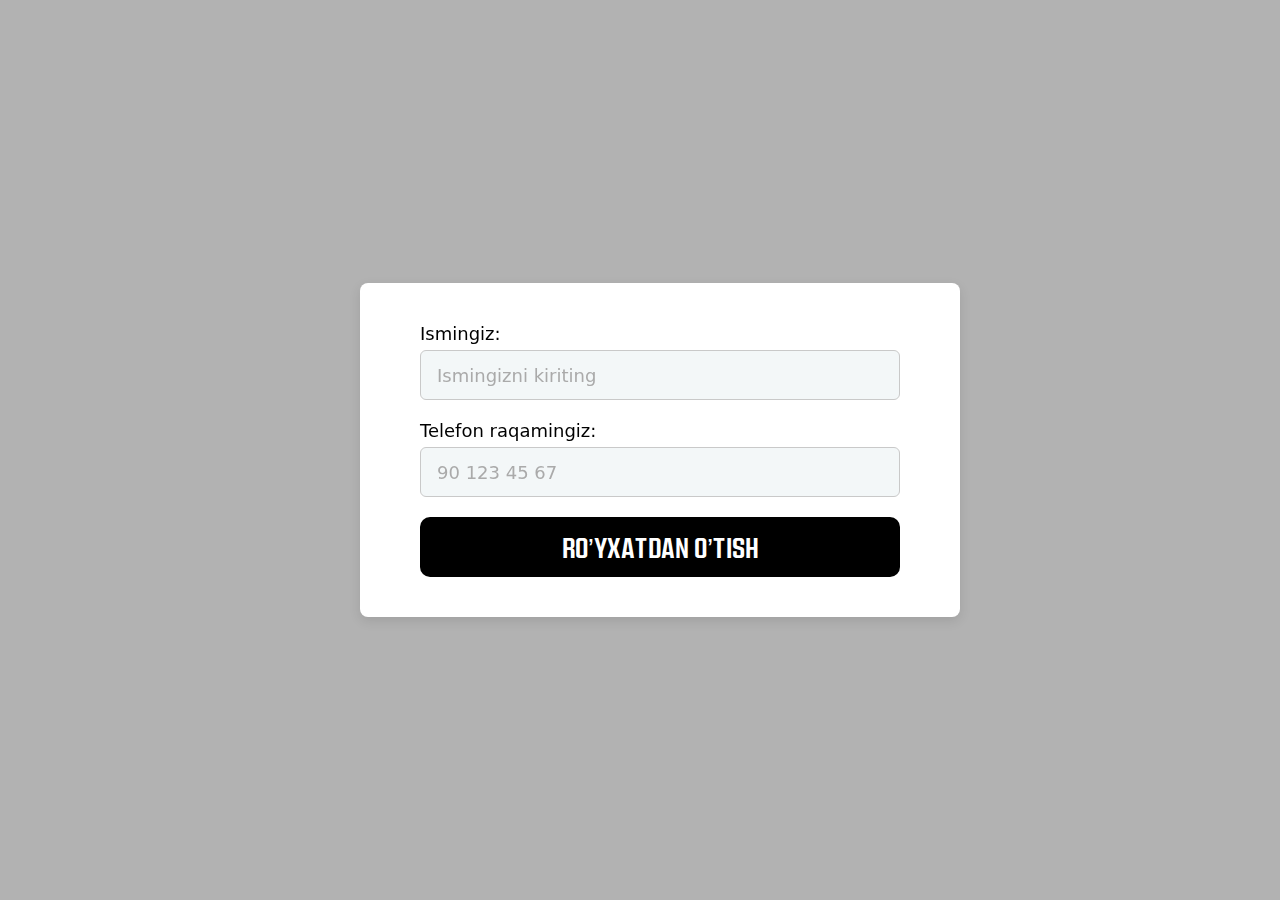
<file: index.html>
<!DOCTYPE html>
<html lang="en">

<head>
  <meta charset="UTF-8" />
  <meta name="viewport" content="width=device-width, initial-scale=1.0" />
  <title>RegisterForm</title>
  <link rel="stylesheet" href="./css/main.css" media="print" onload="this.media='all'" />
</head>

<body>

  <div id="registrationModal" class="homeModal" >
    <div class="homeModalOverlay"></div>
    <div class="homeFormContainer">
      <form id="registrationForm">
        <div class="HomeFormRow">
          <label class="HomeFormRowLabel" for="name">Ismingiz:</label>
          <input class="HomeFormRowInput" type="text" id="name" name="name" placeholder="Ismingizni kiriting" autocomplete="name" />

          <p class="homeFormErrorText" id="nameError" style="display: none">❌ Ismni kiriting!</p>
        </div>
      
        <div class="HomeFormRow">
          <label class="HomeFormRowLabel" for="phone">Telefon raqamingiz:</label>
          <div class="phone-input-container">
            <input class="HomeFormRowInput" type="tel" id="phone" name="phone" placeholder="90 123 45 67" autocomplete="tel" />
          </div>
          <p class="homeFormErrorText" id="phoneError" style="display: none">❌ Telefon raqami noto‘g‘ri!</p>
        </div>
      
        <button type="submit" class="HomeFormBtn" id="submitBtn">Ro’yxatdan o’tish</button>
      </form>
      
    </div>
  </div>

  <script defer src="./js/app.js"></script>
</body>

</html>
</file>
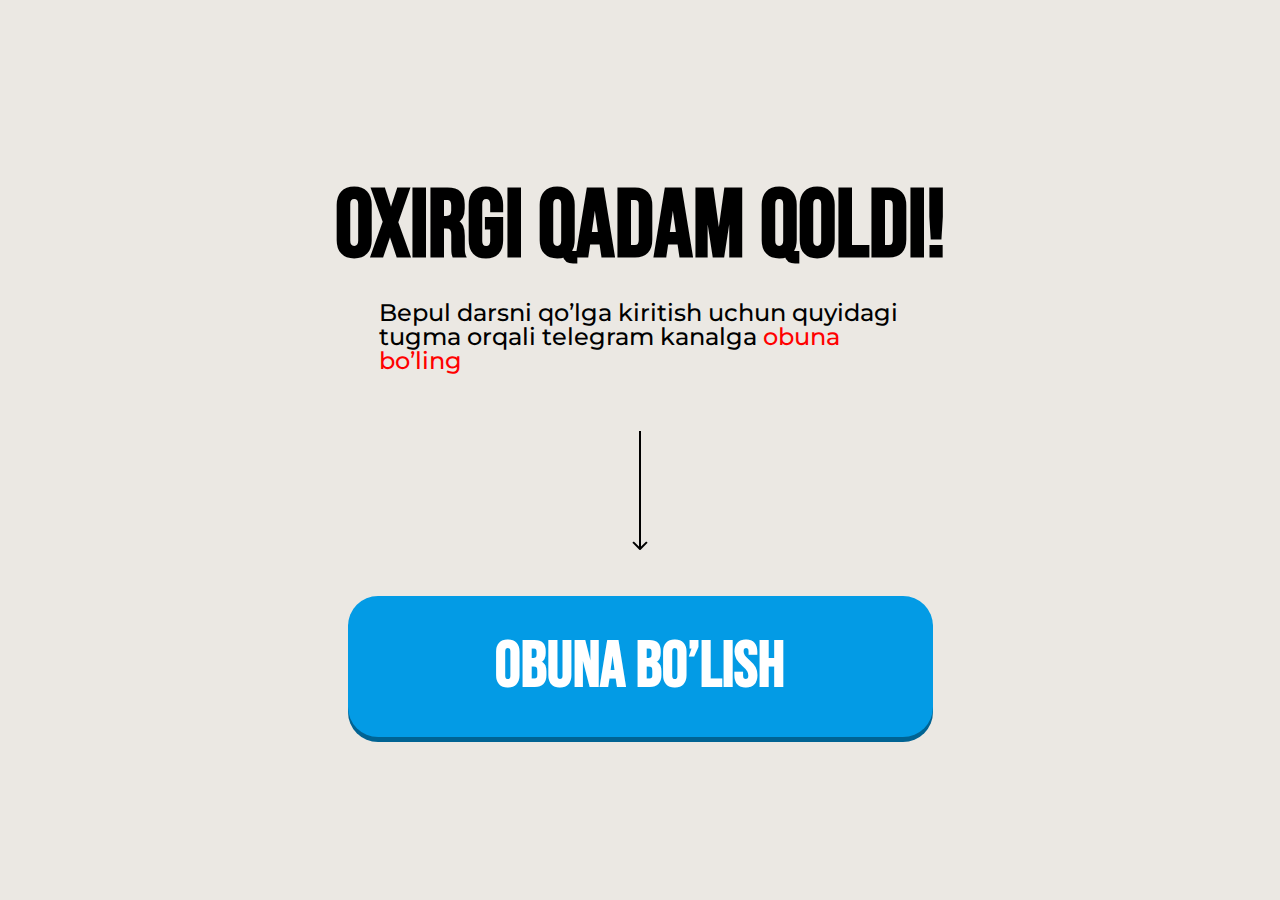
<file: thankYou.html>
<!DOCTYPE html>
<html lang="en">

<head>
  <meta charset="UTF-16" />
  <meta name="viewport" content="width=device-width, initial-scale=1.0" />
  <title>Obuna Bo'lish</title>
  <style>* {margin: 0;padding: 0;box-sizing: border-box;}.header {padding-top: 0px;padding-bottom: 0px;background-color: #ebe8e3;min-height: 100vh;padding-top: 180px;}.header-container {margin-left: auto;margin-right: auto;max-width: 671px;width: 100%;display: flex;background-repeat: no-repeat;padding-left: 20px;padding-right: 20px;}.hero-left {max-width: 903px;width: 100%;display: flex;flex-direction: column;align-items: center;}.hero-title {font-family: "Bebas Neue", sans-serif;font-weight: 700;font-size: 96px;line-height: 100%;letter-spacing: 0%;text-align: center;margin-bottom: 25px;text-transform: uppercase;max-width: 622px;}.hero-text {font-family: "Montserrat", sans-serif;font-weight: 500;font-size: 24px;line-height: 100%;letter-spacing: 0%;margin-bottom: 58px;max-width: 522px;}.hero-text>span {color: #ff0000;}.hero-btn-box {max-width: 585px;width: 100%;}.hero-img {text-align: center;align-items: center;justify-content: center;margin-bottom: 46px;display: flex;margin-left: auto;margin-right: auto;}.hero-btn {display: flex;align-items: center;justify-content: center;font-family: "Bebas Neue", sans-serif;font-weight: 700;font-size: 64px;line-height: 100%;text-align: center;padding: 39px 0px 38px 0px;background-color: #039BE5; box-shadow: 0px 5px 0px 0px #006393;color: white;border-radius: 30px;max-width: 585px;width: 100%;border: none;text-transform: uppercase;margin-bottom: 42px;text-decoration: none;max-height: 142px;}.hero-box {padding: 0 35px 0 20px;border-radius: 10px;border: 1px solid #bcbcbc;background-color: #fff;max-width: 585px;width: 100%;display: flex;align-items: center;gap: 12px;}.hero-box-text {font-family: "Montserrat", sans-serif;font-weight: 600;font-size: 16px;line-height: 100%;letter-spacing: 0%;}.img {display: none;}.hero-box-img {width: 70px;min-height: 70px;}@media (max-width: 500px) {.header {padding-top: 30%;padding-bottom: 0px;background-image: none;}.hero-left {display: block;}.header-container {margin-left: auto;margin-right: auto;text-align: center;padding-left: 10px;padding-right: 10px;}.hero-title {font-weight: 700;font-size: 40px;line-height: 100%;letter-spacing: 0%;text-align: center;margin-bottom: 5px;}.hero-text {font-weight: 500;font-size: 14px;line-height: 100%;letter-spacing: 0%;margin-bottom: 28px;max-width: 355px;width: 100%;margin-left: auto;margin-right: auto;}.hero-img {margin-bottom: 24px;height: 69px;}.hero-btn {font-weight: 700;font-size: 32px;line-height: 100%;letter-spacing: 0%;text-align: center;padding: 23px 0px 20px 0px;border-radius: 30px;max-width: 345px;width: 100%;margin-left: auto;margin-right: auto;margin-bottom: 25px;}.hero-box {padding: 5px 10px 10px 9px;border-radius: 10px;text-align: left;max-width: 372px;margin-left: auto;margin-right: auto;}.hero-box-img {max-width: 41px;width: 41px;min-width: 41px;height: auto;object-fit: contain;min-height: 40px;}.hero-box-text {font-weight: 600;font-size: 11px;line-height: 130%;letter-spacing: 0%;padding-top: 3px;padding-bottom: 2px;}.img {display: flex;max-width: 632px;width: 100%;margin-left: auto;margin-right: auto;width: 100%;object-fit: cover;height: auto;}}.footer {padding-top: 25px;padding-bottom: 25px;background-color: black;}.footer__container {display: flex;align-items: center;justify-content: center;}.footer__link {color: white;font-size: 16px;font-weight: 400;font-family: sans-serif;text-decoration: none;b {font-weight: 700;text-decoration: underline;}}</style>
  <link rel="preload" href="https://fonts.googleapis.com/css2?family=Bebas+Neue" as="style" />
  <link rel="preload" href="https://fonts.googleapis.com/css2?family=Montserrat:wght@500;600;700" as="style" />
  <link href="https://fonts.googleapis.com/css2?family=Bebas+Neue&family=Montserrat:wght@500;600;700&display=swap"
    rel="stylesheet" />
  <link rel="preconnect" href="https://connect.facebook.net" />
  <link rel="preconnect" href="https://www.facebook.com" />
</head>

<body>
  <section class="header">
    <div class="header-container">
      <div class="hero-left">
        <h2 class="hero-title">oxirgi qadam qoldi!</h2>
        <p class="hero-text">
          Bepul darsni qo’lga kiritish uchun quyidagi tugma orqali telegram kanalga <span>obuna bo’ling</span>
        </p>
        <div class="hero-btn-box">
          <img class="hero-img" src="./images/strelka.svg" alt="Arrow icon" />
          <a href="https://t.me/AsosIT" class="hero-btn thankYouBtn">obuna bo’lish</a>
        </div>
      </div>
    </div>
  </section>
  <script defer src="./js/thankYou.js"></script>

  
</body>

</html>
</file>
<file: css/main.css>
@font-face { font-family: Mulish; src: url(../fonts/Mulish-Black-Subset.woff2); font-display: swap; } @font-face { font-family: "Bebas"; src: url(../fonts/bdf65a10_f2da_456d_bff7_20fa526b7bcc_subset_AZa_z09_symbols.woff2); font-display: swap; } @font-face { font-family: Poppins; src: url(../fonts/Poppins-Medium-subset.woff2); font-weight: 400; font-style: normal; font-display: swap; } #registrationForm { padding-left: 20px; padding-right: 20px; } body { font-family: sans-serif; } .homeModal, .homeModalOverlay { position: fixed; top: 0; height: 100vh; width: 100%; left: 0; } .homeModal { z-index: 30; justify-content: center; align-items: center; display: flex; } .homeModalOverlay { background-color: rgba(0, 0, 0, 0.3); backdrop-filter: blur(5px); } .homeFormContainer { position: relative; z-index: 30; background-color: #fff; color: #000; border-radius: 8px; padding: 40px; width: 100%; max-width: 520px; box-shadow: 0 4px 12px rgba(0, 0, 0, 0.1); margin: 0 20px; position: fixed; top: 50%; left: 50%; transform: translate(-50%, -50%); } .homeFormTop { display: flex; justify-content: space-between; } .homeFormTopTitle { font-size: 32px; margin: 0 0 20px; color: #000; font-weight: 700; font-family: Bebas, sans-serif; text-transform: uppercase; text-align: center; margin-left: auto; margin-right: auto; } .closeButton { background: 0 0; border: none; cursor: pointer; padding: 4px; justify-content: center; align-items: center; display: flex; position: absolute; top: 20px; right: 20px; color: #000; } .homeFormErrorText { color: #e53e3e; margin-bottom: 12px; font-size: 14px; font-family: system-ui, -apple-system, BlinkMacSystemFont, "Segoe UI", sans-serif; padding-top: 5px; padding-bottom: 5px; } .HomeFormRowInput, .HomeFormRowLabel { font-family: system-ui, -apple-system, BlinkMacSystemFont, "Segoe UI", sans-serif; font-size: 18px; } .HomeFormRow { margin-bottom: 20px; } .HomeFormRowLabel { display: block; margin-bottom: 6px; color: #000; } .HomeFormRowInput { width: 100%; padding: 12px 16px; border: 1px solid #c9c9c9; min-height: 48px; background-color: #f3f7f8; border-radius: 6px; font-weight: 400; outline: 0; height: 55px; transition: border-color 0.2s; } .HomeFormRowInput:focus { border-color: #000; } .HomeFormRowInput::placeholder { color: #aaa; } .HomeFormBtn { font-family: Bebas, sans-serif; height: 60px; width: 100%; cursor: pointer; border-radius: 10px; background-color: #000; transition: 0.3s; font-size: 28px; color: white; text-transform: uppercase; border: none; position: relative; display: flex; align-items: center; justify-content: center; } .HomeFormRowInput { width: 100% !important; height: 50px !important; box-sizing: border-box; } .phone-input-container { display: block !important; } .selected-country, .country-selector { display: none !important; } .country-dropdown { position: absolute; top: 100%; left: 0; width: 200px; background-color: #fff; border: 1px solid #c9c9c9; border-radius: 6px; box-shadow: 0 4px 12px rgba(0, 0, 0, 0.1); z-index: 40; max-height: 200px; overflow-y: auto; font-family: sans-serif !important; font-weight: 400 !important; } .country-option { display: flex; justify-content: space-between; align-items: center; padding: 10px; cursor: pointer; font-family: sans-serif; font-weight: 400 !important; } .country-option:hover { background-color: #f3f7f8; } .country-option.selected { background-color: #e6f0fa; } @media screen and (max-width: 768px) { .homeFormContainer { max-width: 100%; padding: 80px 20px 20px; margin: 0; border-radius: 6px; height: 100vh; } .homeFormTopTitle { text-align: center; max-width: 368px; margin-left: auto; margin-right: auto; font-size: 28px; font-weight: 700; margin-bottom: 15px; } .homeFormTop { flex-direction: column; align-items: flex-start; } .closeButton { width: 100%; height: 50px; background-color: #000; color: #fff; padding-right: 20px; top: 0; left: 0; justify-content: end; } .homeFormErrorText { font-size: 12px; margin-bottom: 8px; } .HomeFormRowLabel { margin-bottom: 6px; } .HomeFormRowInput { padding: 0 12px; min-height: 40px; background-color: transparent; } .HomeFormRowInput::placeholder { color: #a3a3a3; } .HomeFormBtn { height: auto; font-size: 18px; font-weight: 700; margin-top: 24px; } } @media screen and (max-width: 480px) { .homeFormContainer { max-width: 100%; padding: 80px 20px 20px; margin: 0; border-radius: 6px; height: 100vh; } .homeFormTopTitle { text-align: center; max-width: 335px; margin: 0 auto 15px; } .homeFormErrorText { font-size: 12px; margin-bottom: 8px; } .HomeFormRowLabel { margin-bottom: 6px; } .HomeFormRowInput { padding: 0 12px; min-height: 40px; background-color: transparent; border-radius: 10px; } .HomeFormRowInput::placeholder { color: #a3a3a3; } .HomeFormBtn { font-size: 28px; padding: 10px 0; margin-top: 24px; } }
</file>
